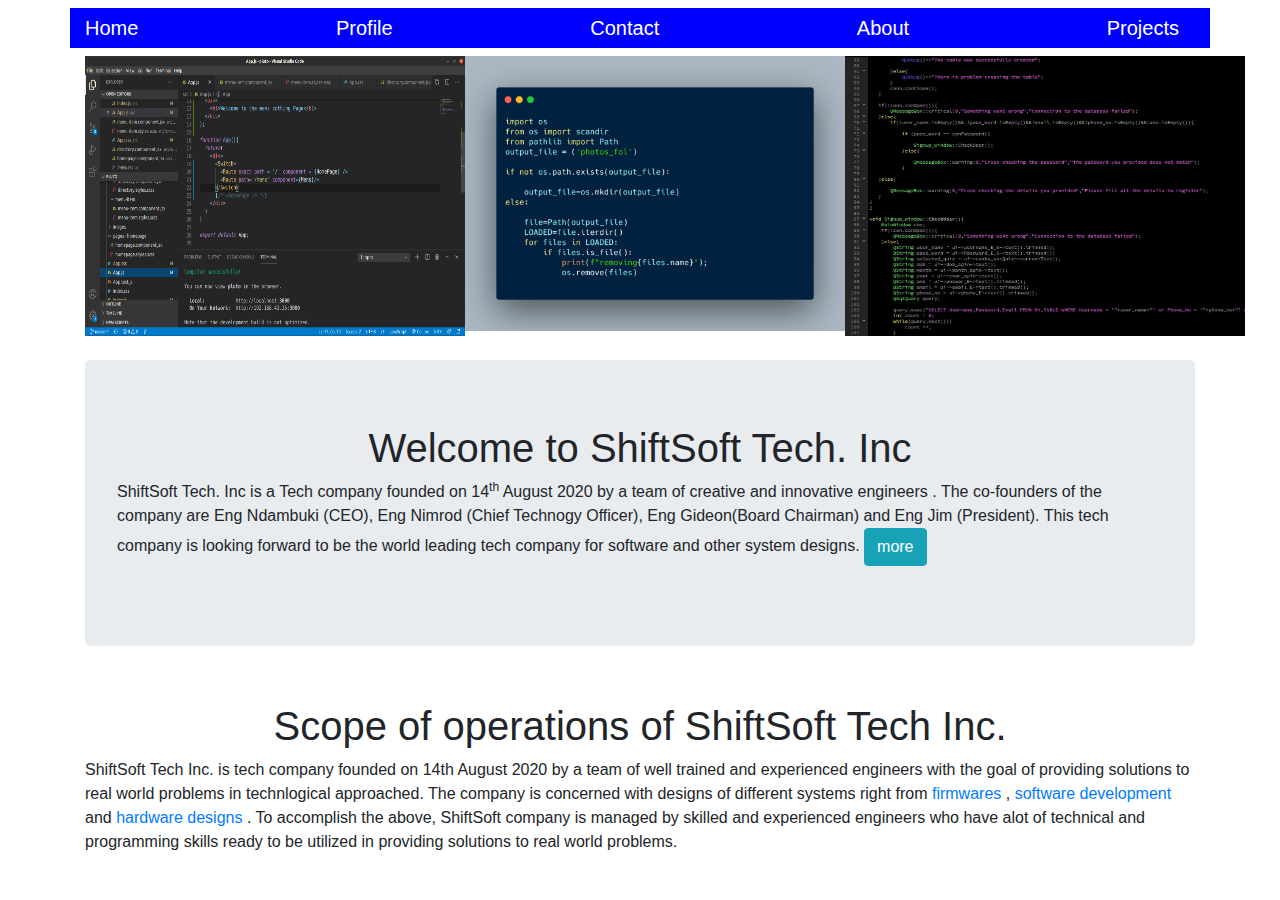
<file: index.html>
<!DOCTYPE html>
<html lang="en">
  <head>
    <meta charset="UTF-8" />
    <meta name="viewport" content="width=device-width, initial-scale=1.0" />
    <title>ShiftSoft Tech Inc home page</title>
    <link rel="stylesheet" href="styles/css/bootstrap-reboot.min.css" />
    <link rel="stylesheet" href="styles/css/bootstrap-grid.min.css" />
    <link rel="stylesheet" href="styles/css/bootstrap.css" />
    <link rel="stylesheet" href="styles/css/bootstrap-reboot.css" />
    <link rel="stylesheet" href="styles/mystyles/stylse.css" />
  </head>
  <body>
    <header>
      <nav class="navbar navbar-default">
        <div class="navbar-header container navbgColor">
          <a href="index.html" class="navbar-brand navfgColor">Home</a>
          <!--target="_blank"-->
          <a href="profile.html" class="navbar-brand navfgColor">
            Profile
          </a>
          <!--target="_blank"-->
          <a href="contact.html" class="navbar-brand navfgColor">
            Contact
          </a>
          <!--target="_blank"-->
          <a href="about.html" class="navbar-brand navfgColor">About</a>
          <a
            href="accomplished_projects.html"
            class="navbar-brand navfgColor"
          >
            Projects
          </a>
          <!--target="_blank"-->
        </div>
      </nav>
    </header>
    <main>
      <div class="container">
        <div class="row">
          <div class="col-sm-4 scroll">
            <a href="accomplished_projects.html">
              <img
                src="images/ab1.png"
                alt="Source image"
                width="380"
                height="280"
              />
            </a>
          </div>
          <div class="col-sm-4">
            <a href="accomplished_projects.html">
              <img src="images/ab2.jpg" alt="Source image" width="380" />
            </a>
          </div>
          <div class="col-sm-4">
            <a href="accomplished_projects.html">
              <img
                src="images/ab3.JPG"
                alt="Source image"
                width="400"
                height="280"
              />
            </a>
          </div>
        </div>
        <br />
        <form action="more.html">
          <div class="jumbotron">
            <h1 align="center">Welcome to ShiftSoft Tech. Inc</h1>
            <p>
              ShiftSoft Tech. Inc is a Tech company founded on 14<sup>th</sup>
              August 2020 by a team of creative and innovative engineers . The
              co-founders of the company are Eng Ndambuki (CEO), Eng Nimrod
              (Chief Technogy Officer), Eng Gideon(Board Chairman) and Eng
              Jim (President). This tech company is looking forward to be the
              world leading tech company for software and other system designs.
              <button class="btn btn-info">more</button>
            </p>
          </div>
        </form>
      </div>
      <br />
      <div class="container">
        <h1 align="center">Scope of operations of ShiftSoft Tech Inc.</h1>
        <div>
          <p>
            ShiftSoft Tech Inc. is tech company founded on 14th August 2020 by a
            team of well trained and experienced engineers with the goal of
            providing solutions to real world problems in technlogical
            approached. The company is concerned with designs of different
            systems right from
            <a
              href="https://courses.lumenlearning.com/zeliite115/chapter/reading-firmware/"
            >
              firmwares
            </a>
            ,
            <a
              href="https://study.com/academy/lesson/what-is-application-software-definition-examples-types.html"
            >
              software development
            </a>
            and
            <a
              href="https://study.com/articles/How_to_Become_a_Hardware_Design_Engineer_Career_Roadmap.html#:~:text=Hardware%20design%20engineers%20create%20and,others%20supervise%20the%20installation%20process."
            >
              hardware designs
            </a>
            . To accomplish the above, ShiftSoft company is managed by skilled
            and experienced engineers who have alot of technical and programming
            skills ready to be utilized in providing solutions to real world
            problems.
          </p>
        </div>
      </div>
    </main>
    <footer></footer>
  </body>
</html>
</file>
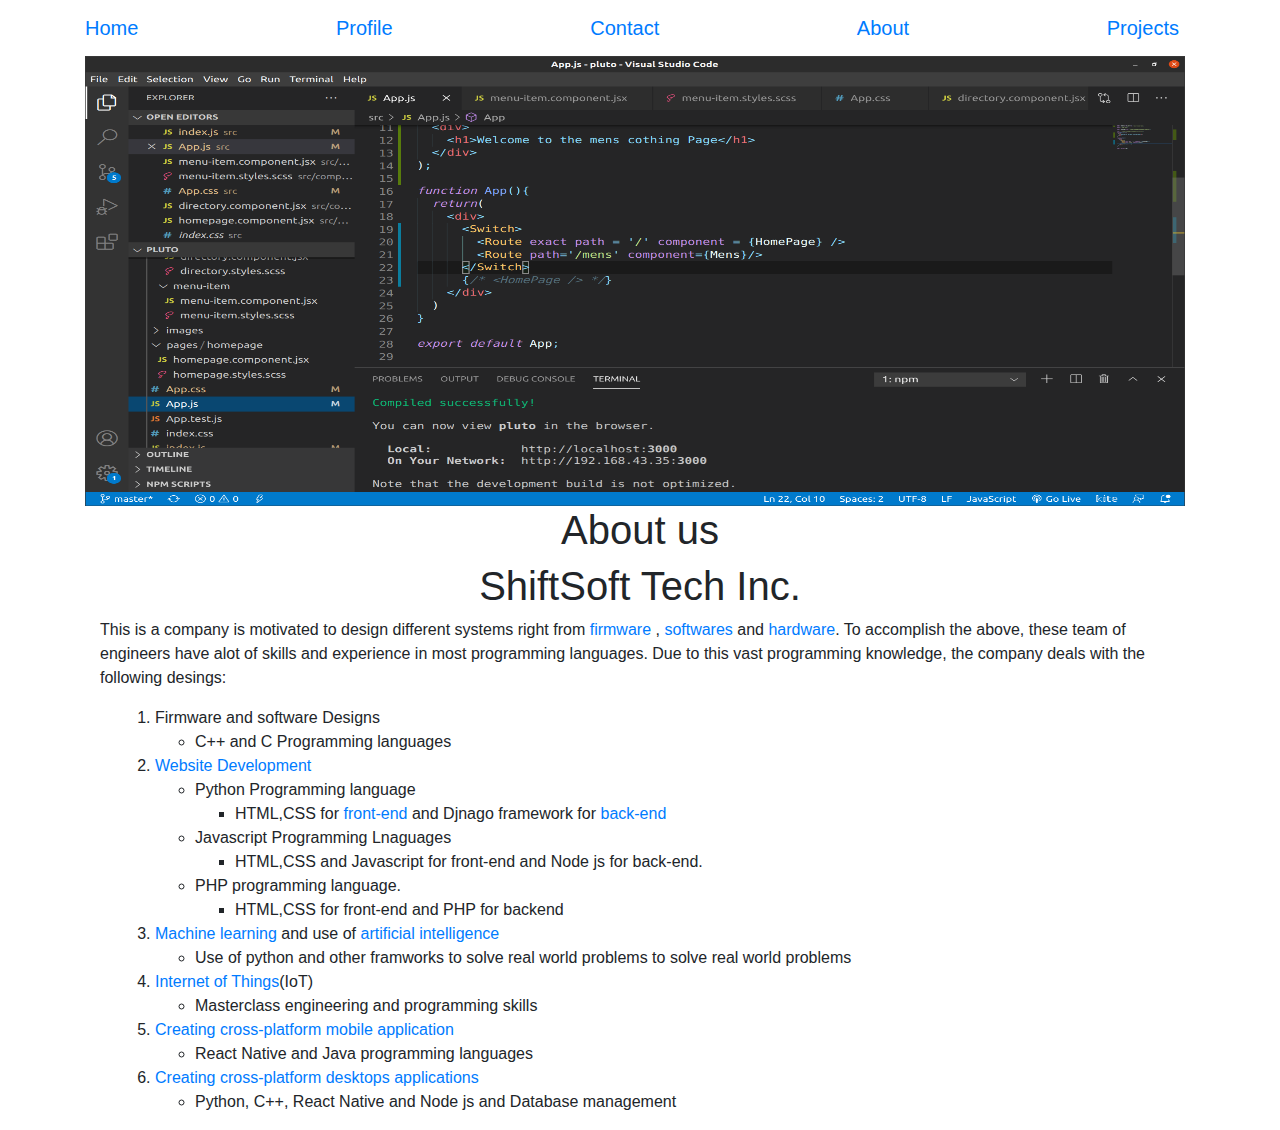
<file: about.html>
<!DOCTYPE html>
<html lang="en">

<head>
    <meta charset="UTF-8">
    <meta name="viewport" content="width=device-width, initial-scale=1.0">
    <title>About ShiftSoft Tech Inc</title>
    <link rel="stylesheet" href="styles/css/bootstrap-reboot.min.css">
    <link rel="stylesheet" href="styles/css/bootstrap-grid.min.css">
    <link rel="stylesheet" href="styles/css/bootstrap.css">
    <link rel="stylesheet" href="styles/css/bootstrap-reboot.css">
    <!-- <link rel="stylesheet" href="/styles/mystyles/stylse.css"> -->
</head>

<body >
    <header>
        <nav class="navbar navbar-default">
            <div class="navbar-header container" >
                <a href="index.html" class="navbar-brand">Home</a>
                <!--target="_blank"-->
                <a href="profile.html" class="navbar-brand">Profile</a>
                <!--target="_blank"-->
                <a href="contact.html" class="navbar-brand">Contact</a>
                <!--target="_blank"-->
                <a href="about.html" class="navbar-brand">About</a>
                <a href="accomplished_projects.html" class="navbar-brand"> Projects</a>
                <!--target="_blank"-->
            </div>
        </nav>
    </header>
    <main class="backgrd">
        <div class="all">
            <div class="container">
                <img src="images/ab1.png" alt="Invalid image" width="1100" height=" 450">
                <div class="text-center">
                    <h1>About us</h1>
                </div>
                <div class="container " >
                    <h1 align="center">ShiftSoft Tech Inc.</h1>
                    <div>
                        <p>This is a company is motivated to design different systems right from <a href="https://courses.lumenlearning.com/zeliite115/chapter/reading-firmware/">firmware</a> , <a
                                href="https://study.com/academy/lesson/what-is-application-software-definition-examples-types.html">softwares</a> and <a href="https://study.com/articles/How_to_Become_a_Hardware_Design_Engineer_Career_Roadmap.html#:~:text=Hardware%20design%20engineers%20create%20and,others%20supervise%20the%20installation%20process.">hardware</a>. To accomplish the above, these team of
                            engineers have alot of skills and experience in most programming languages. Due to this vast
                            programming knowledge, the company deals with the following desings:
                        <div class="container">
                            <ol>
                                <li><a href="#"></a>Firmware and software Designs</li>
                                <ul>
                                    <li>C++ and C Programming languages</li>
                                </ul>
                                <li><a href="#">Website Development</a></li>
                                <ul>
                                    <li>Python Programming language</li>
                                    <ul>
                                        <li>HTML,CSS for<a href="#"> front-end</a> and Djnago framework for <a
                                                href="#">back-end</a></li>
                                    </ul>
                                    <li>Javascript Programming Lnaguages</li>
                                    <ul>
                                        <li>HTML,CSS and Javascript for front-end and Node js for back-end.</li>
                                    </ul>
                                    <li>PHP programming language.</li>
                                    <ul>
                                        <li>HTML,CSS for front-end and PHP for backend</li>
                                    </ul>
                                </ul>
                                <li><a href="#">Machine learning</a> and use of <a href="#">artificial intelligence</a></li>
                                <ul>
                                    <li>Use of python and other framworks to solve real world problems to solve real world
                                        problems</li>
                                </ul>
                                <li> <a href="#">Internet of Things</a>(IoT)</li>
                                <ul>
                                    <li>Masterclass engineering and programming skills</li>
                                </ul>
                                <li> <a href="#">Creating cross-platform mobile application</a></li>
                                <ul>
                                    <li>React Native and Java programming languages</li>
                                </ul>
                                <li> <a href="#">Creating cross-platform desktops applications</a></li>
                                <ul>
                                    <li>Python, C++, React Native and Node js and Database management</li>
                                </ul>
                            </ol>
                        </div>
                        </p>
                    </div>
                </div>
                </div>
    </main>
    <footer>

    </footer>
</body>

</html>
</file>
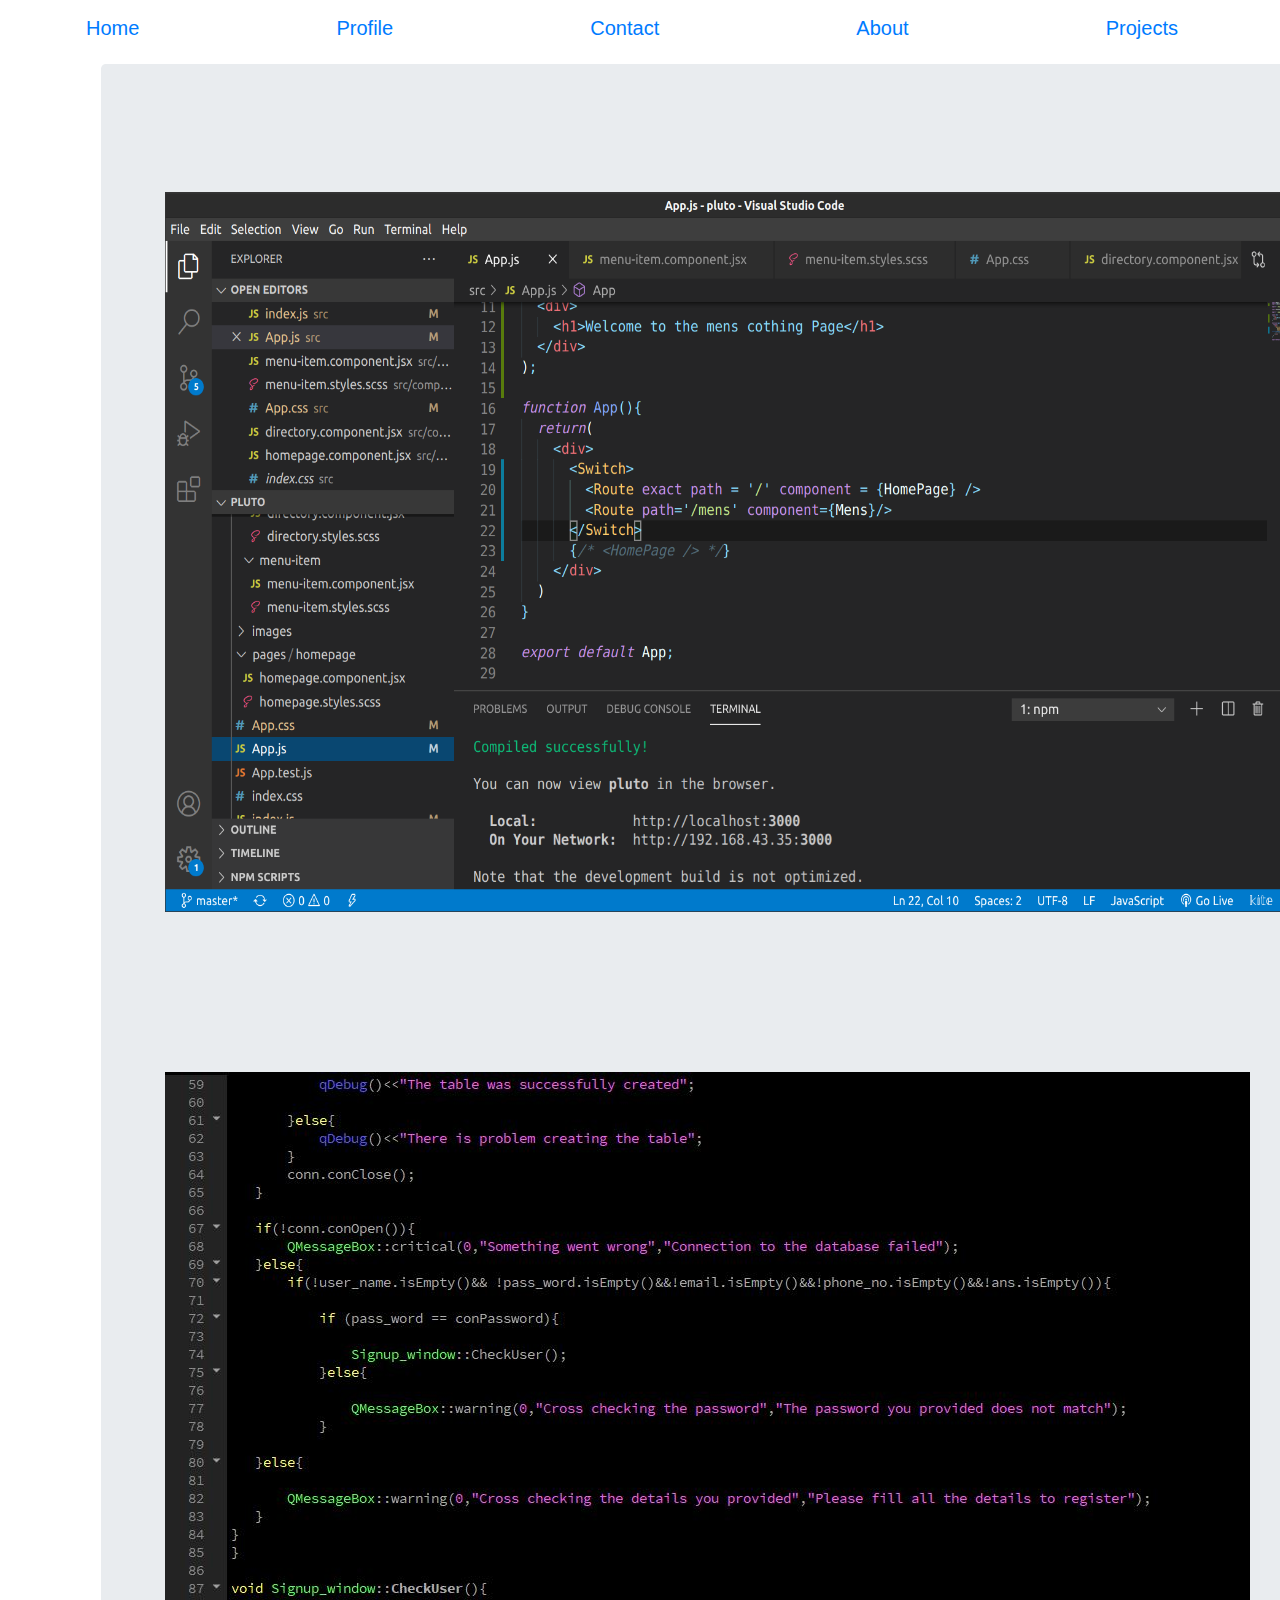
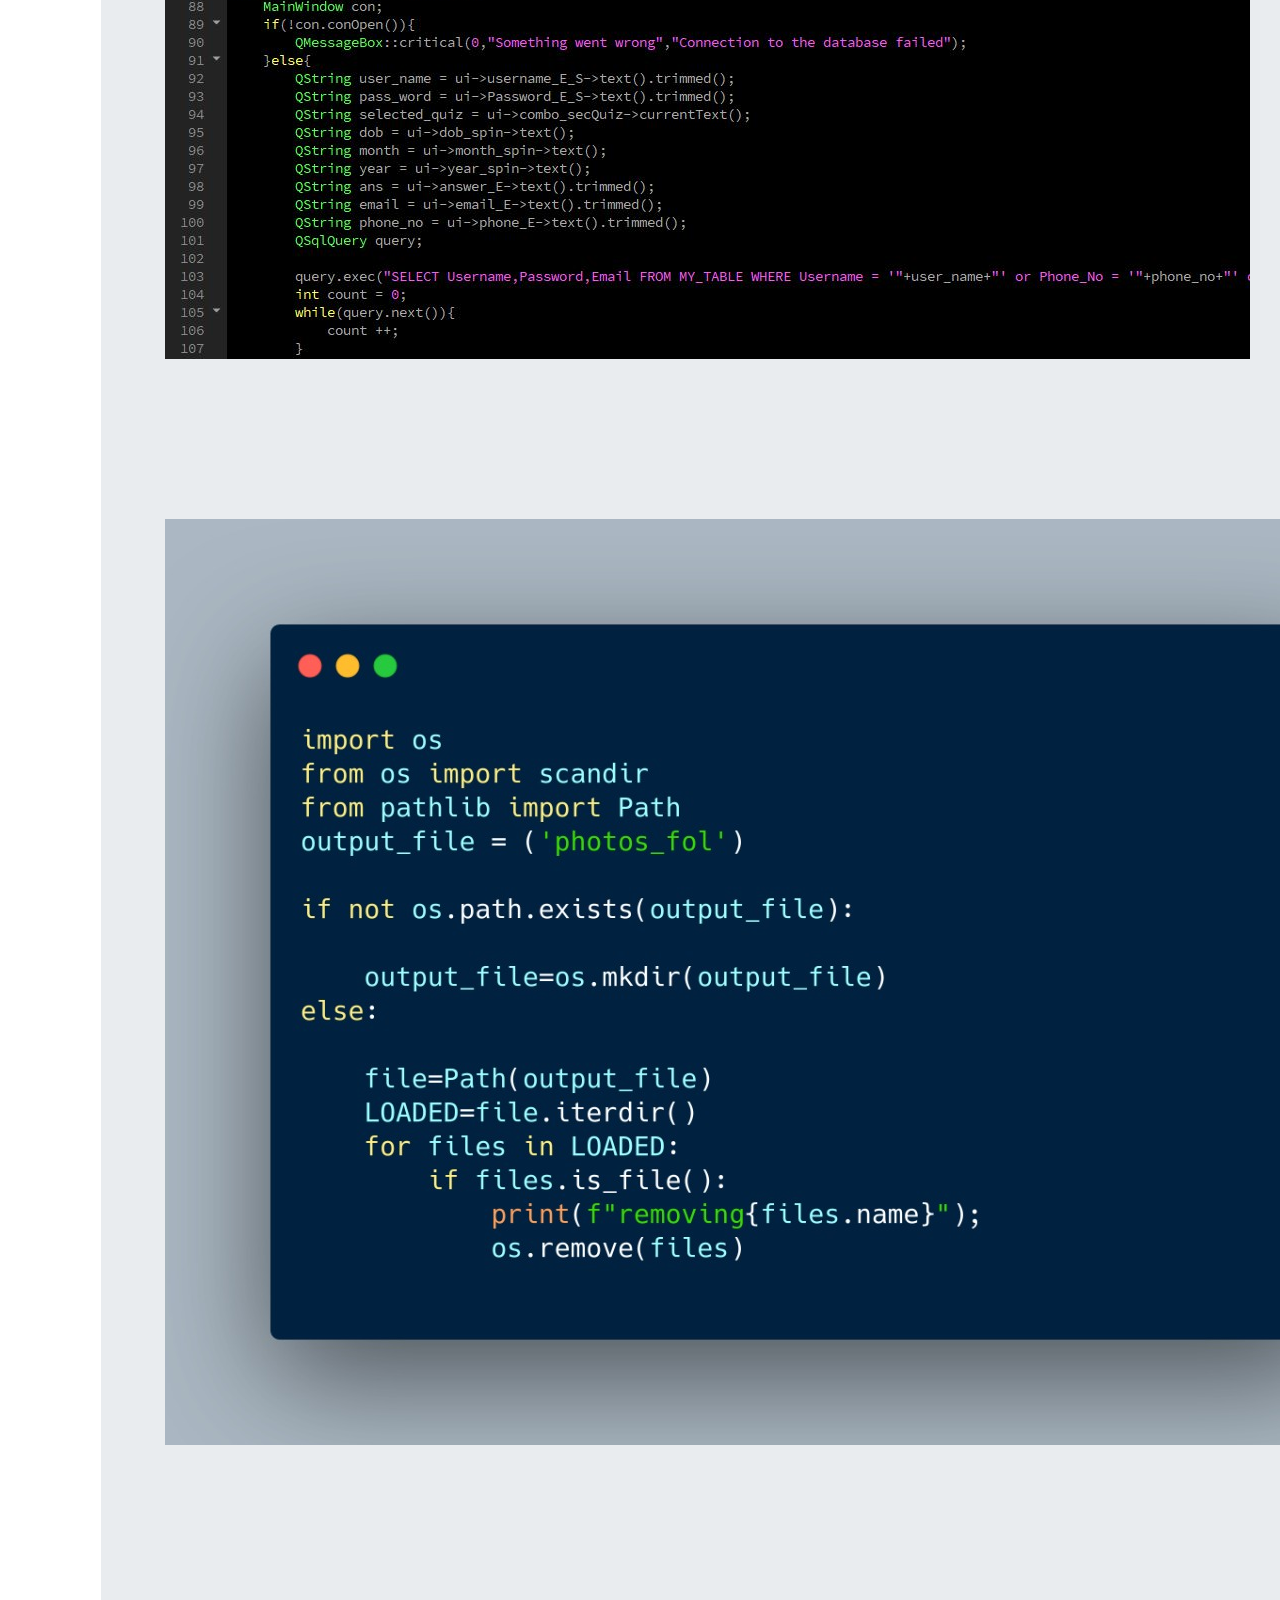
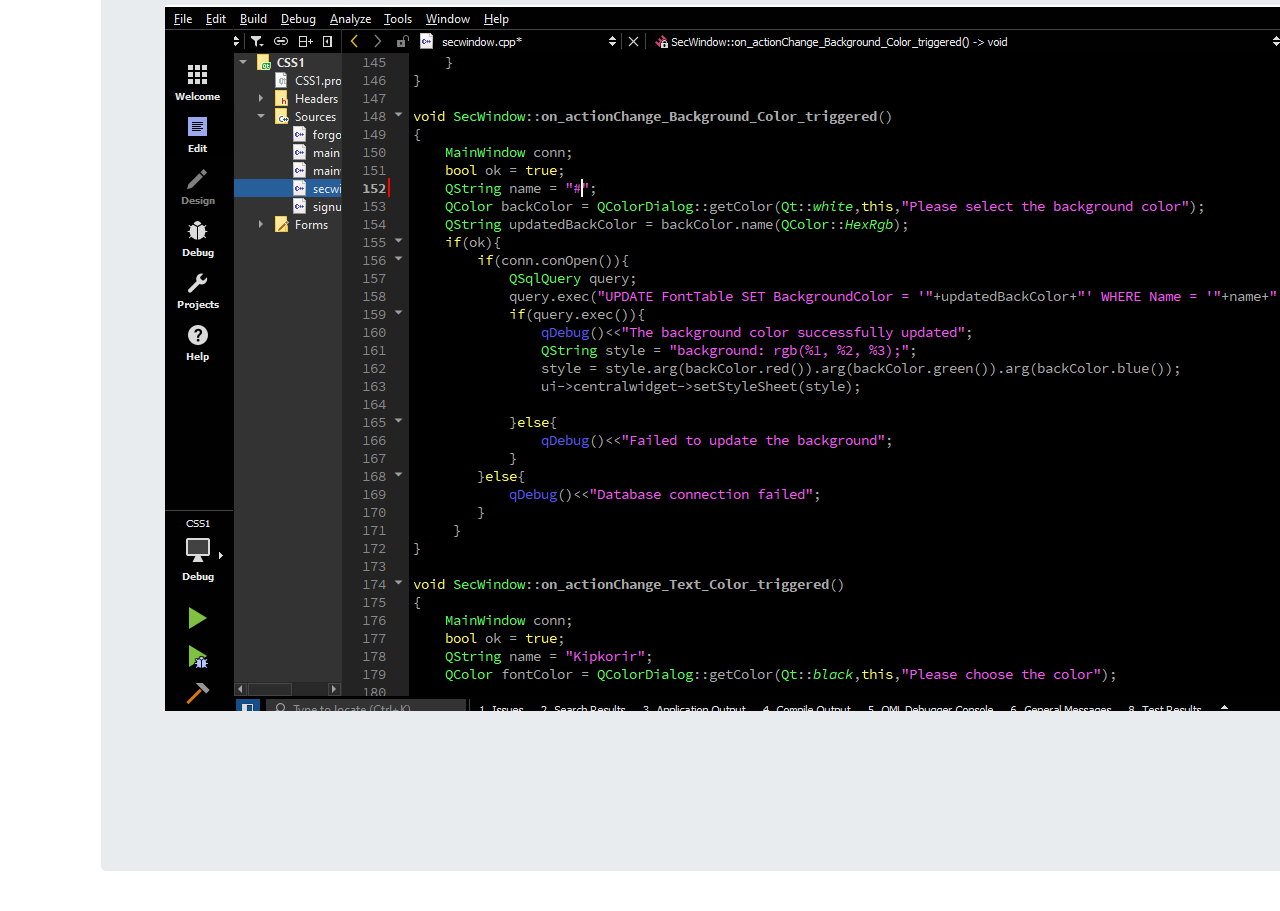
<file: accomplished_projects.html>
<!DOCTYPE html>
<html lang="en">
<head>
    <header>
        <meta charset="UTF-8">
        <meta name="viewport" content="width=device-width, initial-scale=1.0">

        <title>Accomplished projects</title>
        <link rel="stylesheet" href="styles/css/bootstrap-reboot.min.css">
        <link rel="stylesheet" href="styles/css/bootstrap-grid.min.css">
        <link rel="stylesheet" href="styles/css/bootstrap.css">
        <link rel="stylesheet" href="styles/css/bootstrap-reboot.css">
          <nav class="navbar navbar-default container">
        <a href="index.html" class="navbar-brand">Home</a>
        <!--target="_blank"-->
        <a href="profile.html" class="navbar-brand">Profile</a>
        <!--target="_blank"-->
        <a href="contact.html" class="navbar-brand">Contact</a>
        <!--target="_blank"-->
        <a href="about.html" class="navbar-brand">About</a>
        <a href="accomplished_projects.html" class="navbar-brand"> Projects</a>
          </nav>
        <!--target="_blank"-->
    </header>
</head>
<body>
  <nav class="navbar navbar-default container">
    <div class="container">
        <div class="jumbotron">


<div class="jumbotron">



            <img src="images/ab1.png" style="width:1180px;height:720px;" alt="">
            </div>

<div class="jumbotron">



            <img src="images/ab3.JPG" alt="">

            </div>

            <div class="jumbotron">


            <img src="images/ab2.jpg" alt="">
              </div>

              <div class="jumbotron">


            <img src="images/ab3.PNG" alt="">
              </div>


        </div>

    </div>
  </nav>

</body>
</html>
</file>
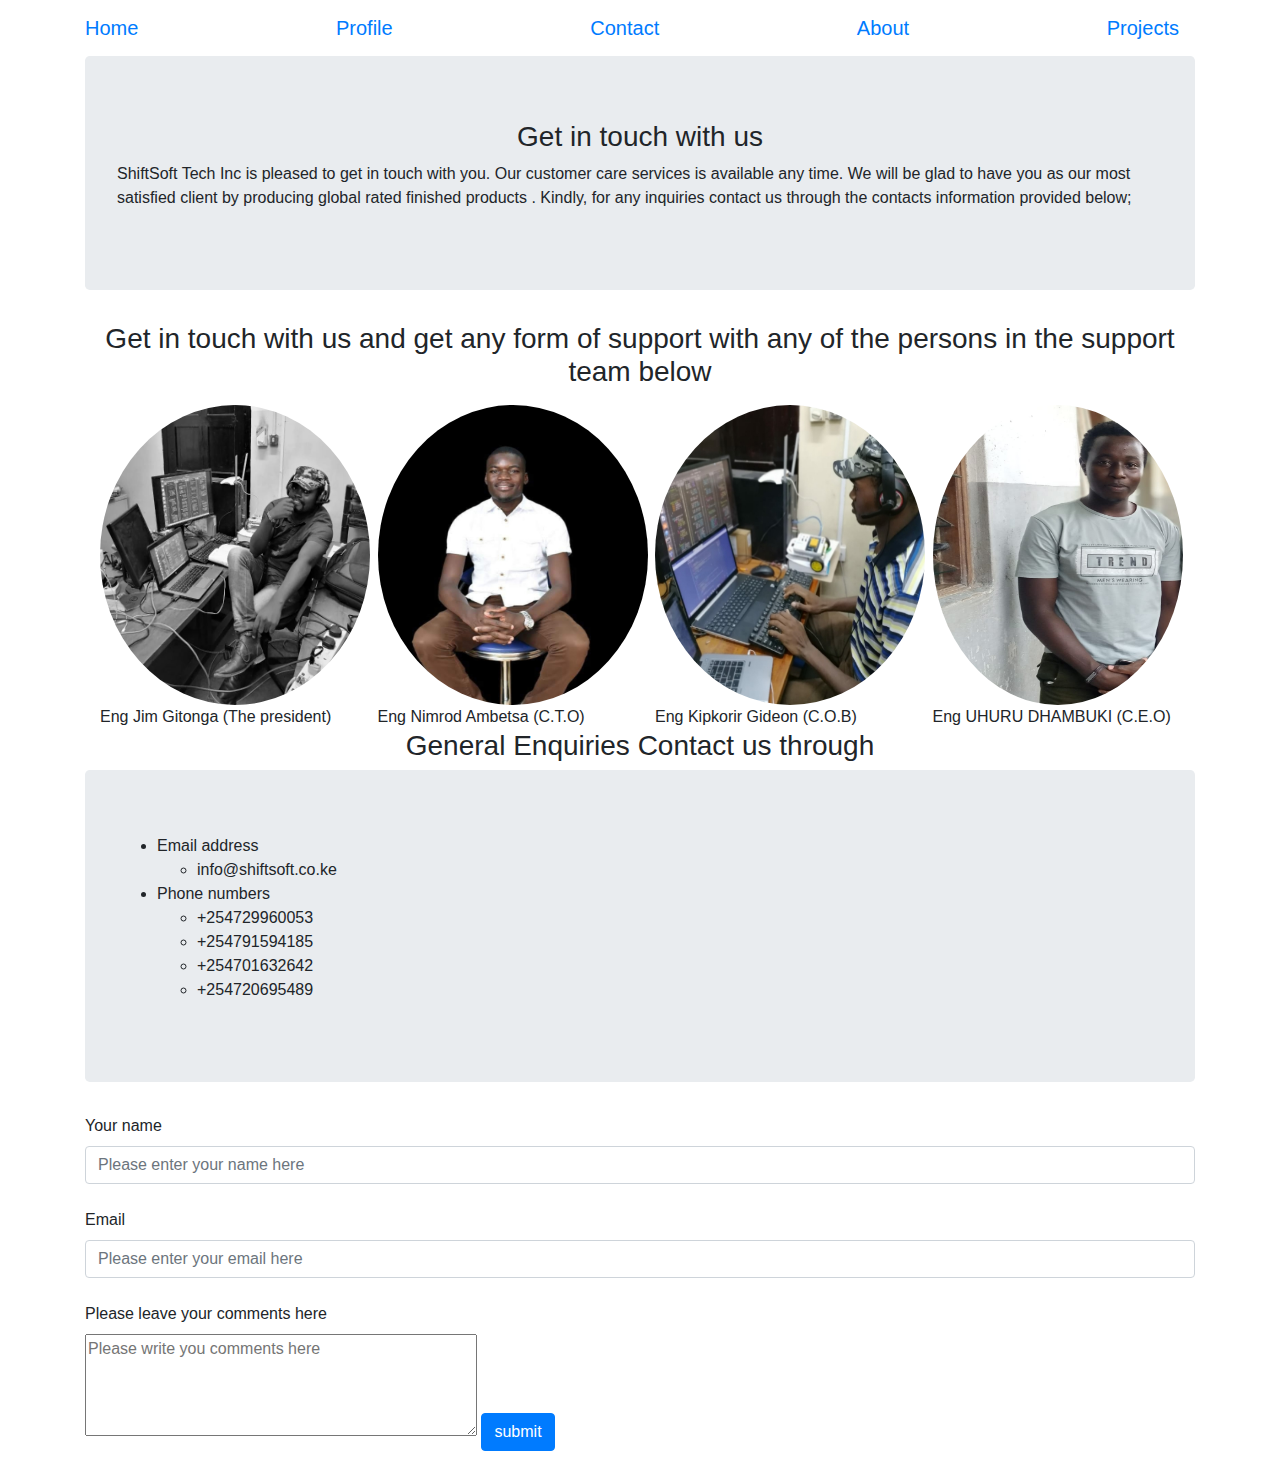
<file: contact.html>
<!DOCTYPE html>
<html lang="en">
<head>
    <meta charset="UTF-8">
    <meta name="viewport" content="width=device-width, initial-scale=1.0">
    <title>Introduction</title>
    <!-- <link rel="stylesheet" href="/styles/css/bootstrap-reboot.min.css"> -->
    <link rel="stylesheet" href="styles/css/bootstrap-grid.min.css">
    <link rel="stylesheet" href="styles/css/bootstrap.css">
    <link rel="stylesheet" href="styles/css/bootstrap-reboot.css">
</head>
<body>
        <header>
            <nav class="navbar navbar-default">
                <div class="navbar-header container">
                    <a href="index.html" class="navbar-brand">Home</a>
                    <!--target="_blank"-->
                    <a href="profile.html" class="navbar-brand">Profile</a>
                    <!--target="_blank"-->
                    <a href="contact.html" class="navbar-brand">Contact</a>
                    <!--target="_blank"-->
                    <a href="about.html" class="navbar-brand">About</a>
                    <a href="accomplished_projects.html" class="navbar-brand"> Projects</a>
                    <!--target="_blank"-->
                </div>
            </nav>
        </header>
    <main>
        <div class="container">
            <div class="jumbotron">
                <h3 align = "center">Get in touch with us </h3>
                <p> ShiftSoft Tech Inc  is pleased to get in touch with you. Our customer care services  is available any time. We will be glad to have you as our most satisfied client  by producing global rated finished products . Kindly, for any inquiries  contact us through the contacts information provided below; </p>
            </div>
        </div>
        <div class="container">
            <p> <h3 align = "center">Get in touch with us and get any form of support with any of the persons in the support team below</h3></p>
            <div class="container-fluid">
                <div class="row">
                    <div class="col-sm-3">
                            <section>
                                <img src="images/Jim Gitonga.jpg" alt=" Eng Jim Gitonga" width="270" height="300" class="rounded-circle">
                                <figcaption>Eng Jim Gitonga (The president)</figcaption>
                            </section>
                    </div>
                    <div class="col-sm-3">
                        <section>
                            <img src="images/Nimrod Ambetsa.jpg" alt="Eng Nimrod Ambetsa" width="270" height="300" class="rounded-circle">
                            <figcaption>Eng Nimrod Ambetsa (C.T.O)</figcaption>
                        </section>
                    </div>
                    <div class="col-sm-3">
                        <section>
                            <img src="images/Kipkorir Gideon.jpg" alt="Eng Kipkorir Gideon " width="270" height="300" class="rounded-circle">
                            <figcaption>Eng Kipkorir Gideon (C.O.B)</figcaption>
                        </section>
                    </div>


                    <div class="col-sm-3">
                        <section>
                            <img src="images/UHURU DHAMBUKI.jpeg" alt="Eng UHURU DHAMBUKI " width="250" height="300" class="rounded-circle">
                            <figcaption>Eng UHURU DHAMBUKI (C.E.O)</figcaption>
                        </section>
                    </div>
                </div>
            </div>
        </div>
        <div class="">

        </div>
        <div class = "container">
            <h3 align = "center"> General Enquiries Contact us through</h3>
         <div class="jumbotron">
             <ul>
                 <li>Email address</li>
                 <ul>
                    <li>info@shiftsoft.co.ke</li>
                 </ul>
                 <li>Phone numbers</li>
                 <ul>
                    <li>+254729960053</li>
                    <li>+254791594185</li>
                    <li>+254701632642</li>
                    <li>+254720695489</li>
                 </ul>
             </ul>
         </div>
        </div>

        <div class="container">
            <form action="" method="POST">
                   <div class="form-group">
                    <label for="">Your name</label>
                    <input type="text" name="name" id="name" class="form-control " placeholder="Please enter your name here" required> <br>
                    <label for="email">Email</label>
                    <input type="email" name="email" id="email" class="form-control" placeholder="Please enter your email here" required>
                    <br>
                    <label for="comment">Please leave your comments here</label> <br>
                    <textarea name="comment" id="comment" cols="40" rows="4"
                        placeholder="Please write you comments here"></textarea>
                    <button class="btn btn-primary">submit</button>
                </div>
            </form>
        </div>
    </main>
    <footer>



    </footer>
</body>
</html>
</file>
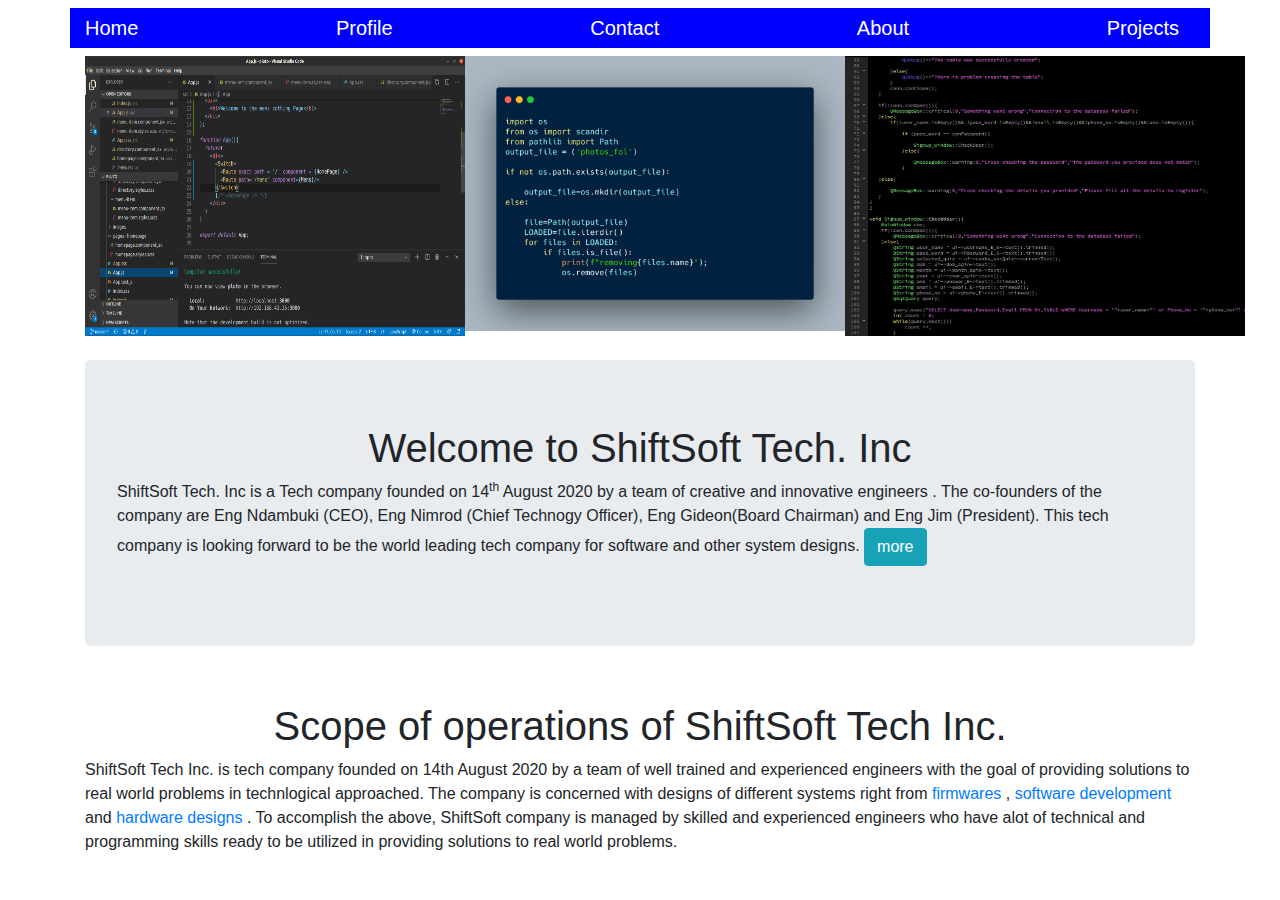
<file: home.html>
<!DOCTYPE html>
<html lang="en">
  <head>
    <meta charset="UTF-8" />
    <meta name="viewport" content="width=device-width, initial-scale=1.0" />
    <title>ShiftSoft Tech Inc home page</title>
    <link rel="stylesheet" href="styles/css/bootstrap-reboot.min.css" />
    <link rel="stylesheet" href="styles/css/bootstrap-grid.min.css" />
    <link rel="stylesheet" href="styles/css/bootstrap.css" />
    <link rel="stylesheet" href="styles/css/bootstrap-reboot.css" />
    <link rel="stylesheet" href="styles/mystyles/stylse.css" />
  </head>
  <body>
    <header>
      <nav class="navbar navbar-default">
        <div class="navbar-header container navbgColor">
          <a href="home.html" class="navbar-brand navfgColor">Home</a>
          <!--target="_blank"-->
          <a href="profile.html" class="navbar-brand navfgColor">
            Profile
          </a>
          <!--target="_blank"-->
          <a href="contact.html" class="navbar-brand navfgColor">
            Contact
          </a>
          <!--target="_blank"-->
          <a href="about.html" class="navbar-brand navfgColor">About</a>
          <a
            href="accomplished_projects.html"
            class="navbar-brand navfgColor"
          >
            Projects
          </a>
          <!--target="_blank"-->
        </div>
      </nav>
    </header>
    <main>
      <div class="container">
        <div class="row">
          <div class="col-sm-4 scroll">
            <a href="accomplished_projects.html">
              <img
                src="images/ab1.png"
                alt="Source image"
                width="380"
                height="280"
              />
            </a>
          </div>
          <div class="col-sm-4">
            <a href="accomplished_projects.html">
              <img src="images/ab2.jpg" alt="Source image" width="380" />
            </a>
          </div>
          <div class="col-sm-4">
            <a href="accomplished_projects.html">
              <img
                src="images/ab3.JPG"
                alt="Source image"
                width="400"
                height="280"
              />
            </a>
          </div>
        </div>
        <br />
        <form action="more.html">
          <div class="jumbotron">
            <h1 align="center">Welcome to ShiftSoft Tech. Inc</h1>
            <p>
              ShiftSoft Tech. Inc is a Tech company founded on 14<sup>th</sup>
              August 2020 by a team of creative and innovative engineers . The
              co-founders of the company are Eng Ndambuki (CEO), Eng Nimrod
              (Chief Technogy Officer), Eng Gideon(Board Chairman) and Eng
              Jim (President). This tech company is looking forward to be the
              world leading tech company for software and other system designs.
              <button class="btn btn-info">more</button>
            </p>
          </div>
        </form>
      </div>
      <br />
      <div class="container">
        <h1 align="center">Scope of operations of ShiftSoft Tech Inc.</h1>
        <div>
          <p>
            ShiftSoft Tech Inc. is tech company founded on 14th August 2020 by a
            team of well trained and experienced engineers with the goal of
            providing solutions to real world problems in technlogical
            approached. The company is concerned with designs of different
            systems right from
            <a
              href="https://courses.lumenlearning.com/zeliite115/chapter/reading-firmware/"
            >
              firmwares
            </a>
            ,
            <a
              href="https://study.com/academy/lesson/what-is-application-software-definition-examples-types.html"
            >
              software development
            </a>
            and
            <a
              href="https://study.com/articles/How_to_Become_a_Hardware_Design_Engineer_Career_Roadmap.html#:~:text=Hardware%20design%20engineers%20create%20and,others%20supervise%20the%20installation%20process."
            >
              hardware designs
            </a>
            . To accomplish the above, ShiftSoft company is managed by skilled
            and experienced engineers who have alot of technical and programming
            skills ready to be utilized in providing solutions to real world
            problems.
          </p>
        </div>
      </div>
    </main>
    <footer></footer>
  </body>
</html>
</file>
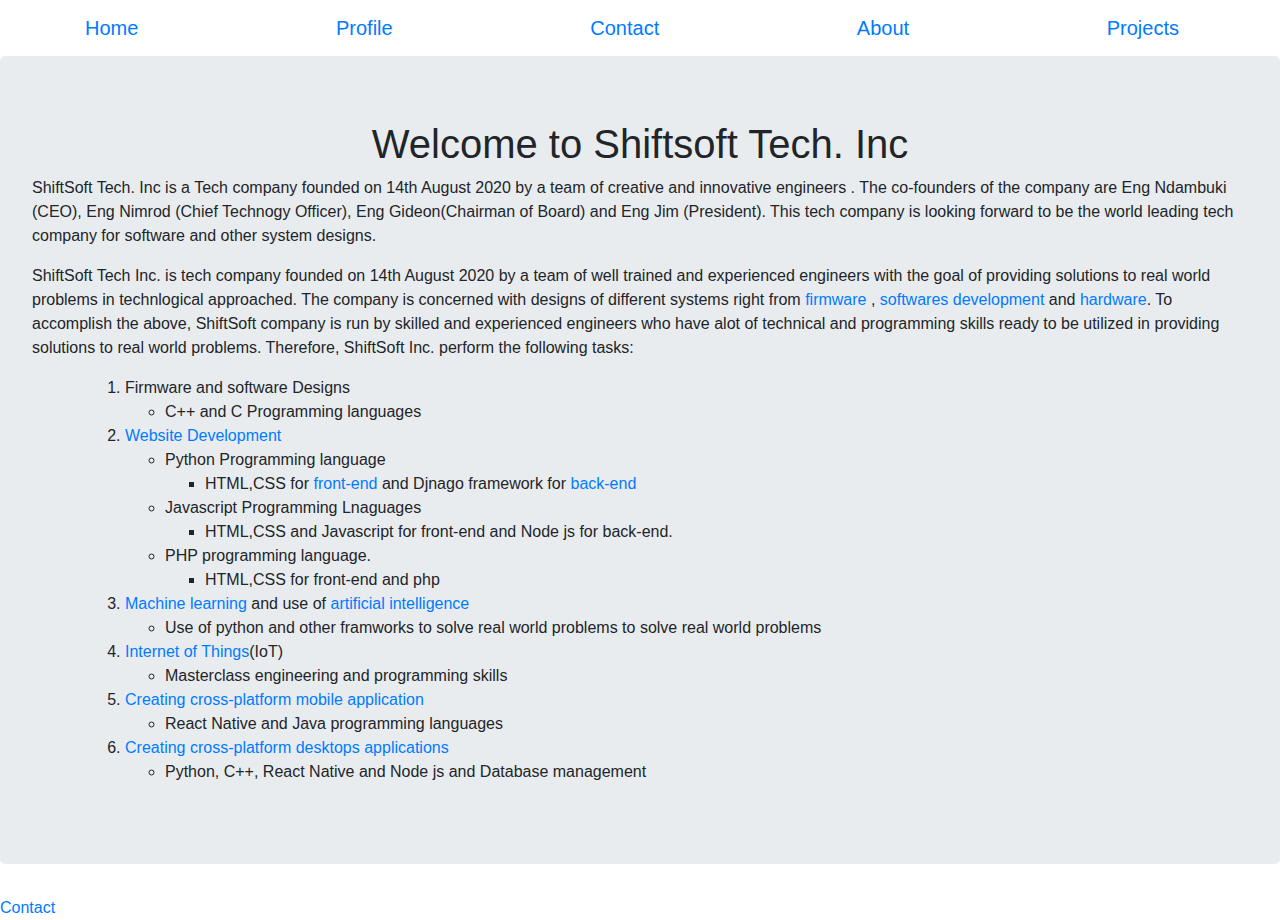
<file: more.html>
<!DOCTYPE html>
<html lang="en">

<head>
    <meta charset="UTF-8">
    <meta name="viewport" content="width=device-width, initial-scale=1.0">
    <title>ShiftSoft Tech Inc home page</title>
    <link rel="stylesheet" href="styles/css/bootstrap-reboot.min.css">
    <link rel="stylesheet" href="styles/css/bootstrap-grid.min.css">
    <link rel="stylesheet" href="styles/css/bootstrap.css">
    <link rel="stylesheet" href="styles/css/bootstrap-reboot.css">
    <link rel="stylesheet" href="styles/mystyles/stylse.css">
</head>

<body>
    <header>
        <nav class="navbar navbar-default">
            <div class="navbar-header container">
                <a href="index.html" class="navbar-brand">Home</a>
                <!--target="_blank"-->
                <a href="profile.html" class="navbar-brand">Profile</a>
                <!--target="_blank"-->
                <a href="contact.html" class="navbar-brand">Contact</a>
                <!--target="_blank"-->
                <a href="about.html" class="navbar-brand">About</a>
                <a href="accomplished_projects.html" class="navbar-brand"> Projects</a>
                <!--target="_blank"-->
            </div>
        </nav>
    </header>
    <main>
            <div class="jumbotron">
                <h1 align="center">Welcome to Shiftsoft Tech. Inc</h1>
                <p>ShiftSoft Tech. Inc is a Tech company founded on 14th August 2020 by a team of creative and
                    innovative engineers . The co-founders of the company are Eng Ndambuki (CEO), Eng Nimrod (Chief
                    Technogy Officer), Eng Gideon(Chairman of Board) and Eng Jim (President). This tech company is
                    looking forward to be the world leading tech company for software and other system designs. </p>
                            <p> ShiftSoft Tech Inc. is tech company founded on 14th August 2020 by a team of well trained and
                                experienced engineers with the goal of providing solutions to real world problems in technlogical
                                approached. The company is concerned with designs of different systems right from <a href="#">firmware</a> , <a
                                    href="#">softwares development</a> and <a href="#">hardware</a>. To
                                accomplish the above, ShiftSoft company is run by skilled and experienced engineers who have alot of
                                technical and programming skills ready to be utilized in providing solutions to real world problems.
                                Therefore, ShiftSoft Inc. perform the following tasks:
                            <div class="container">
                                <ol>
                                    <li><a href="#"></a>Firmware and software Designs</li>
                                    <ul>
                                        <li>C++ and C Programming languages</li>
                                    </ul>
                                    <li><a href="https://www.codeconquest.com/what-is-coding/web-programming/" alt = "Invalid">Website Development</a></li>
                                    <ul>
                                        <li>Python Programming language</li>
                                        <ul>
                                            <li>HTML,CSS for<a href="https://frontendmasters.com/books/front-end-handbook/2018/what-is-a-FD.html"> front-end</a> and Djnago framework for <a href="https://www.guru99.com/what-is-backend-developer.html#:~:text=Backend%20developer%20focuses%20on%20databases,an%20article%20on%20the%20blog.">back-end</a></li>
                                        </ul>
                                        <li>Javascript Programming Lnaguages</li>
                                        <ul>
                                            <li>HTML,CSS and Javascript for front-end and Node js for back-end.</li>
                                        </ul>
                                        <li>PHP programming language.</li>
                                        <ul>
                                            <li>HTML,CSS for front-end and php</li>
                                        </ul>
                                    </ul>
                                    <li><a href="https://www.sas.com/en_us/insights/analytics/machine-learning.html">Machine learning</a> and use of <a href="https://builtin.com/artificial-intelligence">artificial intelligence</a></li>
                                    <ul>
                                        <li>Use of python and other framworks to solve real world problems to solve real world
                                            problems</li>
                                    </ul>
                                    <li> <a href="https://internetofthingsagenda.techtarget.com/definition/Internet-of-Things-IoT">Internet of Things</a>(IoT)</li>
                                    <ul>
                                        <li>Masterclass engineering and programming skills</li>
                                    </ul>
                                    <li> <a href="https://ionicframework.com/resources/articles/what-is-cross-platform-app-development">Creating cross-platform mobile application</a></li>
                                    <ul>
                                        <li>React Native and Java programming languages</li>
                                    </ul>
                                    <li> <a href="https://ionicframework.com/resources/articles/what-is-cross-platform-app-development">Creating cross-platform desktops applications</a></li>
                                    <ul>
                                        <li>Python, C++, React Native and Node js and Database management</li>
                                    </ul>
                                </ol>
                            </div>
                            </p>
            </div>
        </div>
    </main>
    <footer>
        <a href="#" target="_bottom">Contact</a>
    </footer>
</body>

</html>
</file>
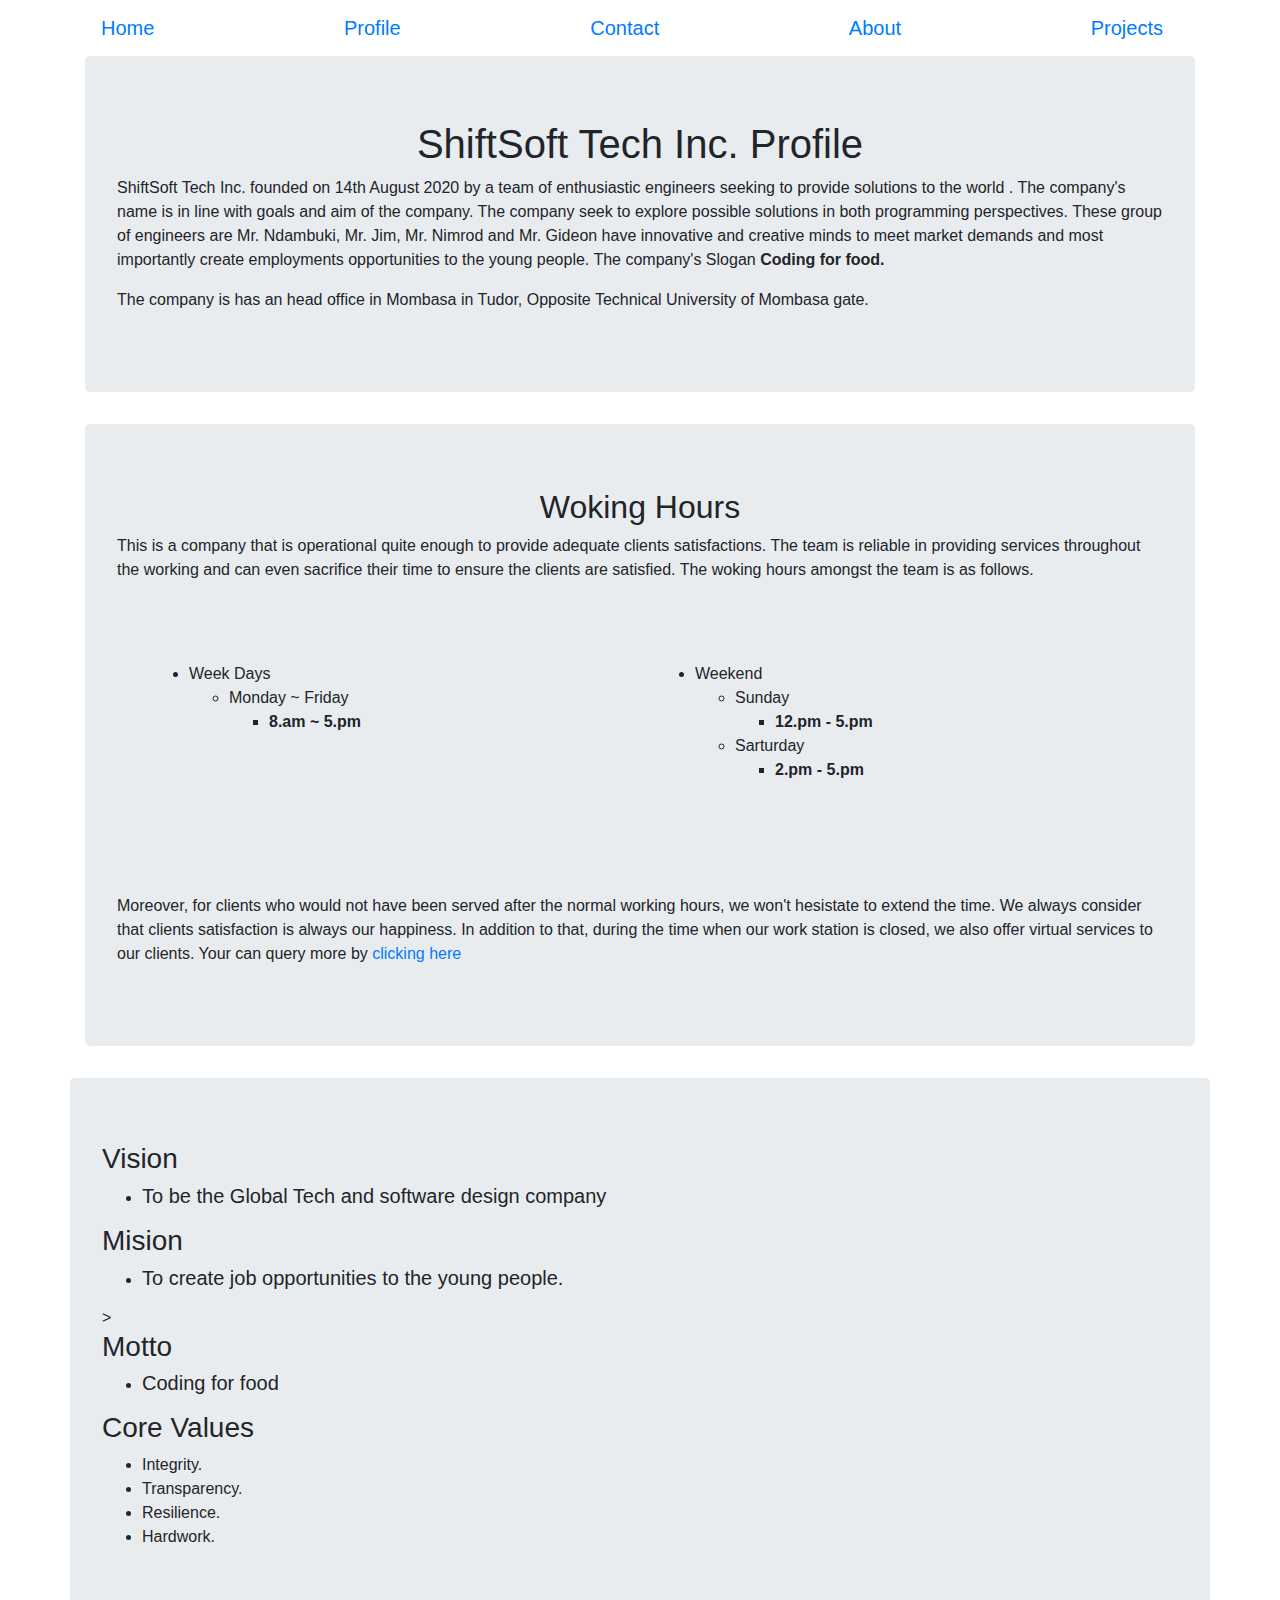
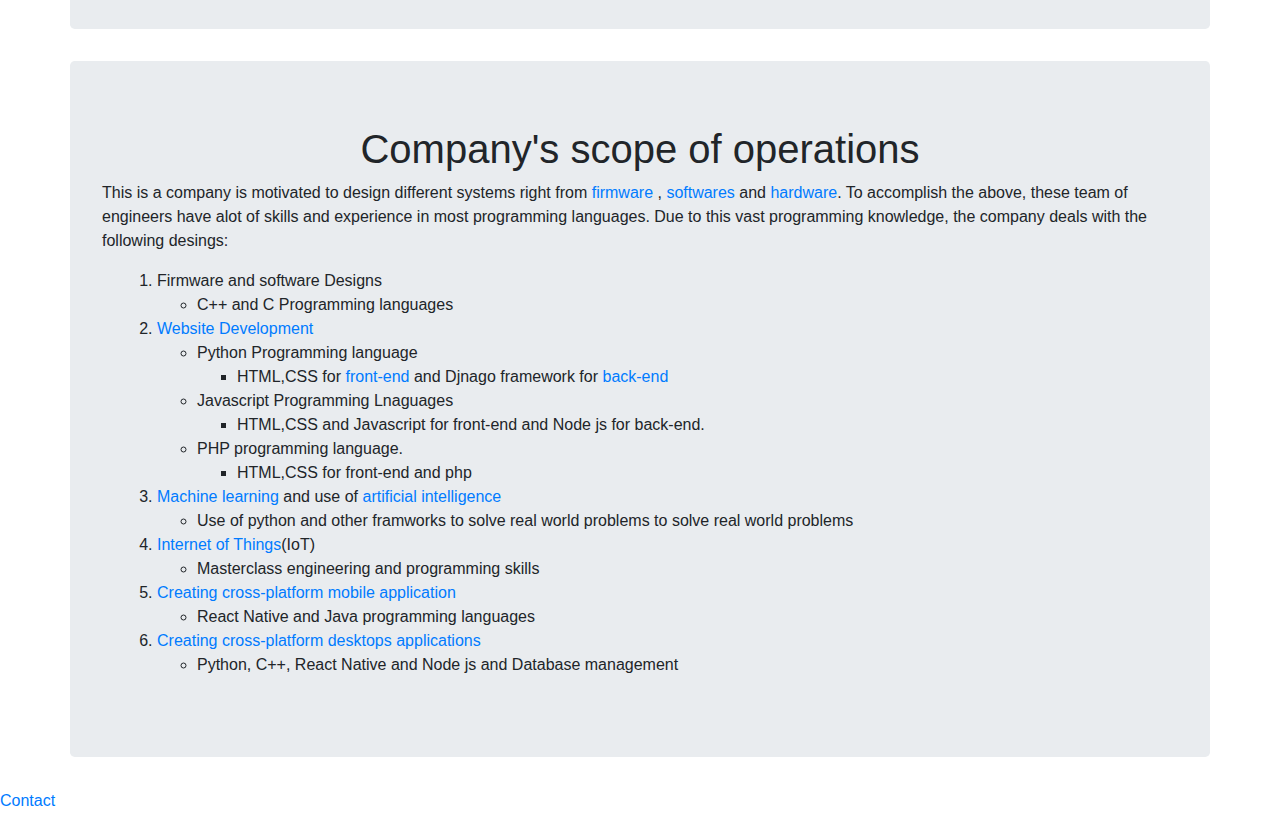
<file: profile.html>
<!DOCTYPE html>
<html lang="en">

<head>
    <meta charset="UTF-8">
    <meta name="viewport" content="width=device-width, initial-scale=1.0">
    <title>ShiftSoft Tech Inc. Profile</title>
    <link rel="stylesheet" href="styles/css/bootstrap-reboot.min.css">
    <link rel="stylesheet" href="styles/css/bootstrap-grid.min.css">
    <link rel="stylesheet" href="styles/css/bootstrap.css">
    <link rel="stylesheet" href="styles/css/bootstrap-reboot.css">
</head>

<body>
    <header>
        <nav class="navbar navbar-default container">
            <div class="navbar-header  container " >
                <a href="index.html" class="navbar-brand">Home</a>
                <!--target="_blank"-->
                <a href="profile.html" class="navbar-brand">Profile</a>
                <!--target="_blank"-->
                <a href="contact.html" class="navbar-brand">Contact</a>
                <!--target="_blank"-->
                <a href="about.html" class="navbar-brand">About</a>
                <a href="accomplished_projects.html" class="navbar-brand"> Projects</a>
                <!--target="_blank"-->
            </div>
        </nav>
    </header>
    <main>
        <div class="container">
            <div class="jumbotron">
                <h1 align="center"> ShiftSoft Tech Inc. Profile</h1>
                <p> ShiftSoft Tech Inc. founded on 14th August 2020 by a team of enthusiastic engineers seeking to provide solutions  to the world .  The company's name is in line with goals and aim of the company.  The company seek to explore possible solutions in both programming perspectives. These
                    group of engineers are Mr. Ndambuki, Mr. Jim, Mr. Nimrod and Mr. Gideon  have innovative and creative minds to meet market demands  and most importantly  create employments opportunities to the young people. The company's Slogan  <strong>Coding for food.</strong></p>
                    <p>The company is has  an head office in Mombasa in Tudor, Opposite Technical University of Mombasa gate.  </p>

            </div>
            <div  class = "jumbotron">
                <h2 align = "center">Woking Hours</h2>
                <p>This is a company that is operational quite enough  to provide adequate clients satisfactions. The team is reliable in providing services throughout the working  and can even sacrifice their time to ensure the clients are satisfied. The woking hours amongst the team is as follows.
                    <div class="row jumbotron">
                        <span class="col-sm-6">
                            <ul>
                                <li>Week Days </li>
                                <ul>
                                    <li>Monday ~    Friday</li>
                                    <ul>
                                        <li><strong>8.am ~ 5.pm</strong></li>
                                    </ul>
                                </ul>
                            </ul>

                        </span>
                        <span class="col-sm-6">
                            <ul>
                                <li>Weekend</li>
                                <ul>
                                    <li>Sunday</li>
                                    <ul>
                                        <li><strong>12.pm - 5.pm</strong></li>
                                    </ul>
                                    <li>Sarturday</li>
                                    <ul>
                                        <li><strong>2.pm - 5.pm</strong></li>
                                    </ul>
                                </ul>
                            </ul>

                        </span>
                    </div>
                     </p>
                     <p>Moreover, for clients who would not have been served after the normal working hours, we won't hesistate to extend the time. We always consider that clients satisfaction is always our happiness. In addition to that, during the time when our work station is closed, we also offer virtual services to our clients. Your can query more by <a href="contact.html">clicking here</a>  </p>
            </div>
        </div>
        <div class="container jumbotron" >
            <form action="#">
                <div ">
                    <div>
                        <h3>Vision</h3>
                        <ul>
                            <li>
                                <h5>To be the Global Tech and software design company</h5>
                            </li>
                        </ul>
                    </div>
                    <div>
                        <h3>Mision</h3>
                        <ul>
                            <li>
                                <h5>To create job opportunities to the young people.</h5>
                            </li>
                        </ul>>
                    </div>
                    <div>
                        <h3>Motto</h3>
                        <ul>
                            <li>
                                <h5>Coding for food</h5>
                            </li>
                        </ul>
                    </div>
                    <div>
                        <h3>Core Values</h3>
                        <ul>
                            <li>Integrity.</li>
                            <li>Transparency.</li>
                            <li>Resilience.</li>
                            <li>Hardwork.</li>
                        </ul>
                    </div>
                </div>
            </form>
        </div>
        <div class="container jumbotron">
            <h1 align="center">Company's  scope of operations</h1>
            <div>
                <p>This is a company is motivated to design different systems right from <a href="#">firmware</a> , <a
                        href="#">softwares</a> and <a href="#">hardware</a>. To accomplish the above, these team of
                    engineers have alot of skills and experience in most programming languages. Due to this vast
                    programming knowledge, the company deals with the following desings:
                <div class="container">
                    <ol>
                        <li><a href="#"></a>Firmware and software Designs</li>
                        <ul>
                            <li>C++ and C Programming languages</li>
                        </ul>
                        <li><a href="#">Website Development</a></li>
                        <ul>
                            <li>Python Programming language</li>
                            <ul>
                                <li>HTML,CSS for<a href="#"> front-end</a> and Djnago framework for <a
                                        href="#">back-end</a></li>
                            </ul>
                            <li>Javascript Programming Lnaguages</li>
                            <ul>
                                <li>HTML,CSS and Javascript for front-end and Node js for back-end.</li>
                            </ul>
                            <li>PHP programming language.</li>
                            <ul>
                                <li>HTML,CSS for front-end and php</li>
                            </ul>
                        </ul>
                        <li><a href="#">Machine learning</a> and use of <a href="#">artificial intelligence</a></li>
                        <ul>
                            <li>Use of python and other framworks to solve real world problems to solve real world
                                problems</li>
                        </ul>
                        <li> <a href="#">Internet of Things</a>(IoT)</li>
                        <ul>
                            <li>Masterclass engineering and programming skills</li>
                        </ul>
                        <li> <a href="#">Creating cross-platform mobile application</a></li>
                        <ul>
                            <li>React Native and Java programming languages</li>
                        </ul>
                        <li> <a href="#">Creating cross-platform desktops applications</a></li>
                        <ul>
                            <li>Python, C++, React Native and Node js and Database management</li>
                        </ul>
                    </ol>
                </div>
                </p>
            </div>
        </div>
    </main>
    <footer>
        <a href="#">Contact</a>
    </footer>
</body>

</html>
</file>
<file: styles/mystyles/stylse.css>
/*.
.scroll{
    background-image: url("/images/about.jpg");
    height: 300px;

    background-attachment: fixed;
    background-position: center;
    background-repeat: no-repeat;
    background-size: cover;
}*/
.navbgColor{
    background-color: blue;

}
.navfgColor{
    color: white;
}
</file>
